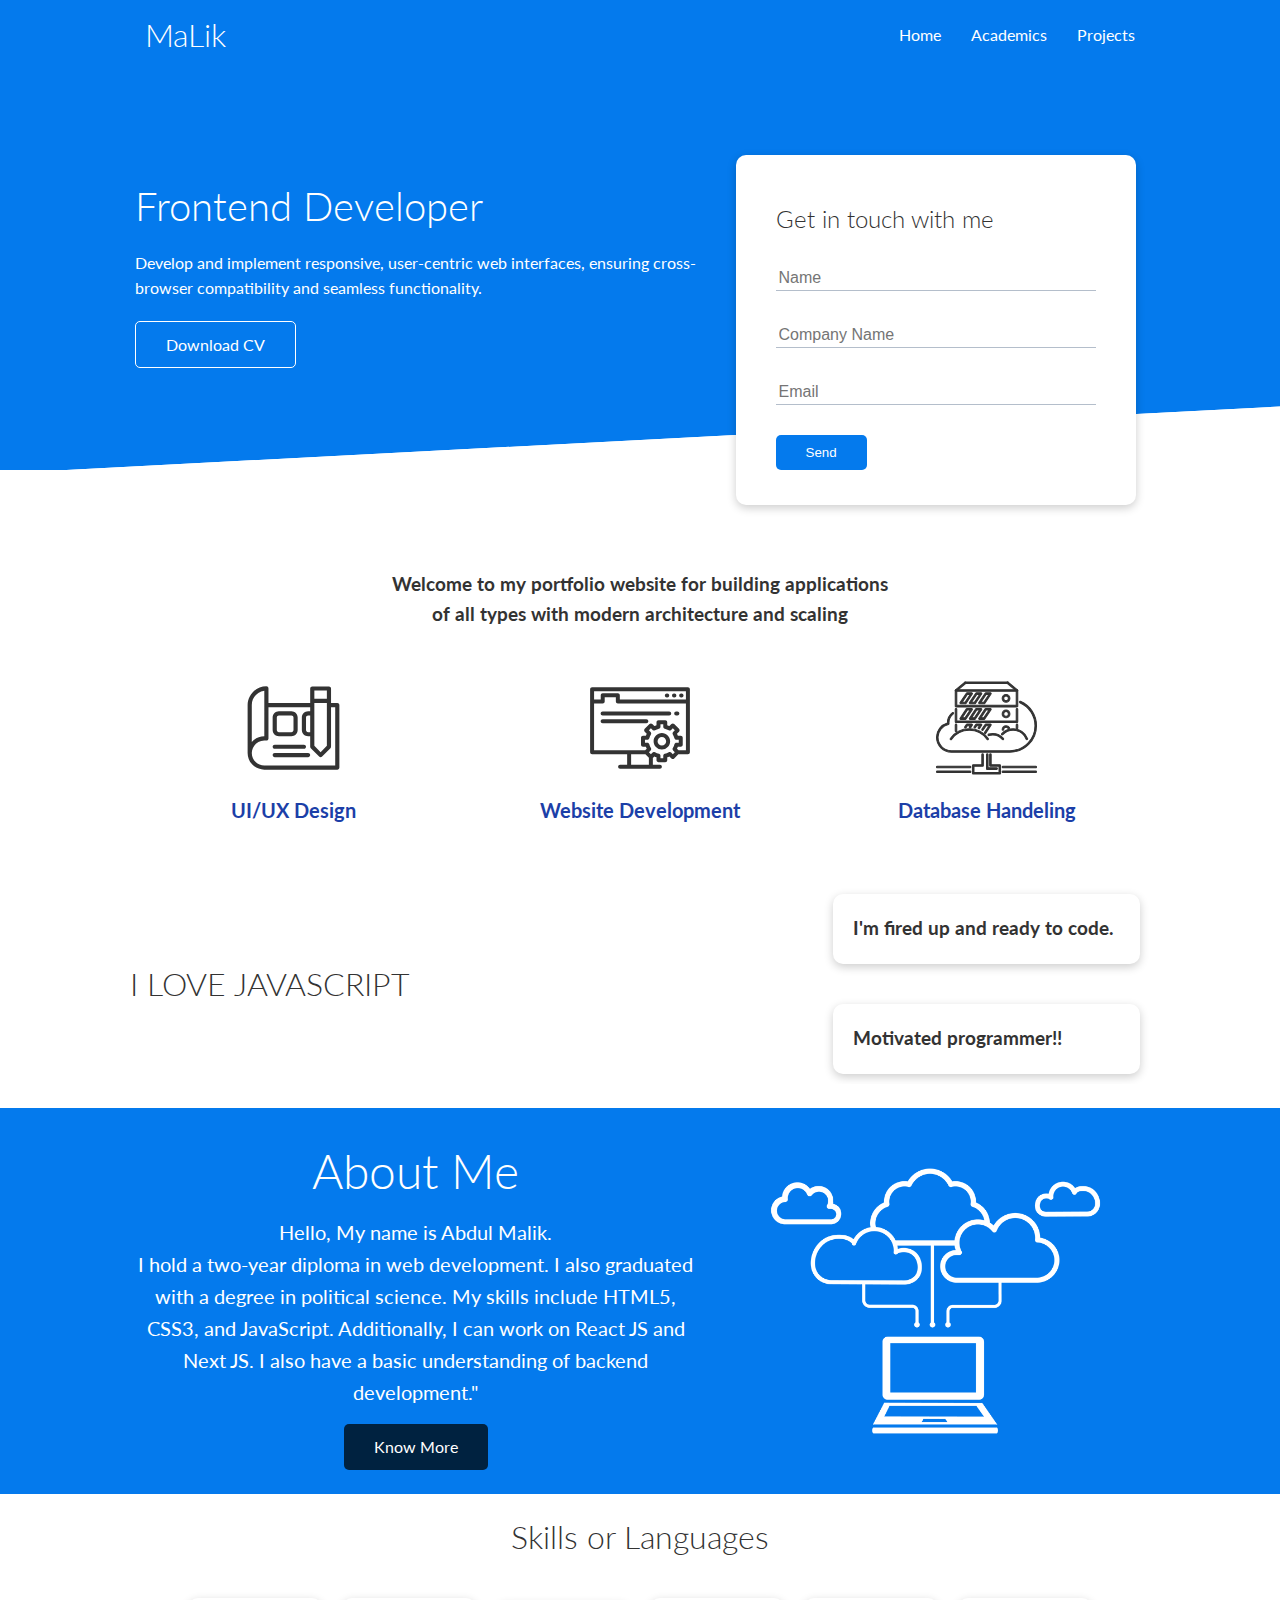
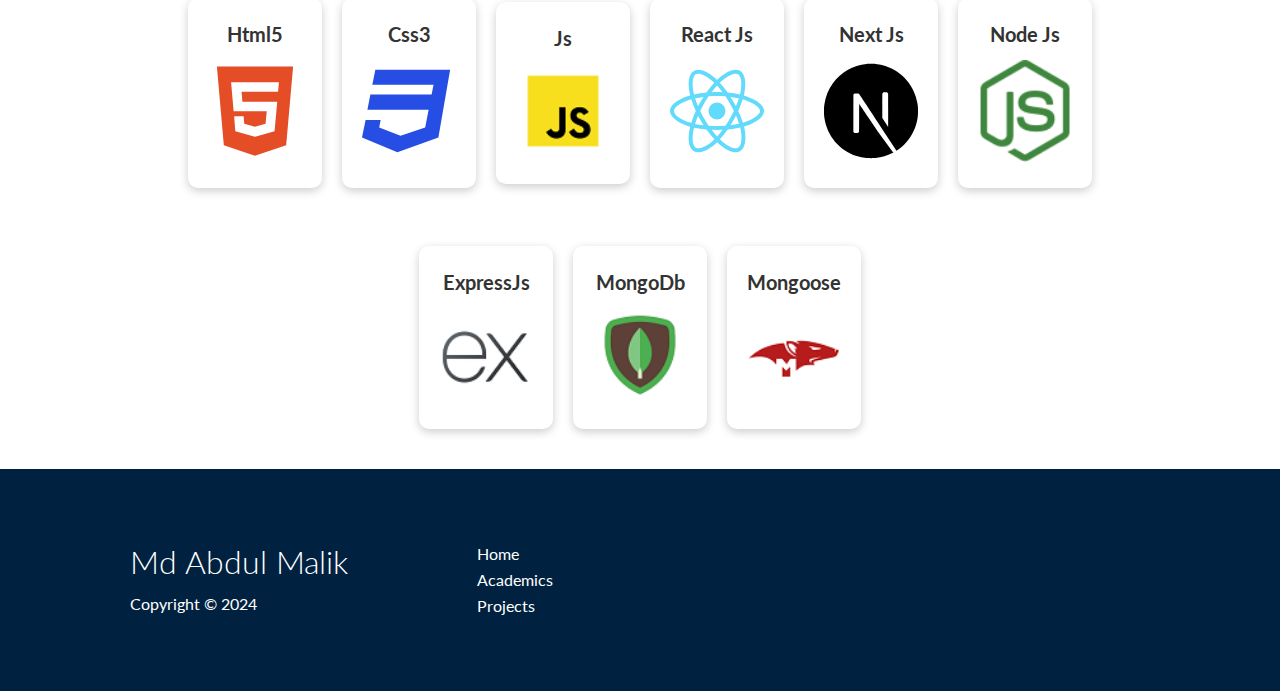
<file: index.html>
<!DOCTYPE html>
<html lang="en">
<head>
    <meta charset="UTF-8">
    <meta name="viewport" content="width=device-width, initial-scale=1.0">
    <link rel="stylesheet" href="https://cdnjs.cloudflare.com/ajax/libs/font-awesome/5.15.1/css/all.min.css" integrity="sha512-+4zCK9k+qNFUR5X+cKL9EIR+ZOhtIloNl9GIKS57V1MyNsYpYcUrUeQc9vNfzsWfV28IaLL3i96P9sdNyeRssA==" crossorigin="anonymous" />
    <link rel="stylesheet" href="css/utilities.css">
    <link rel="stylesheet" href="css/style.css">
    <title>Md Abdul Malik || Web Developer</title>
    <link rel="shortcut icon" href="./images/favicon.ico" type="image/x-icon">
</head>
<body>
    <!-- Navbar -->
    <div class="navbar">
        <div class="container flex">
             <h1 class="logo"><a href="index.html"> MaLik</a></h1>
            <nav>
                <ul>
                    <li><a href="index.html">Home</a></li>
                    <li><a href="academics.html">Academics</a></li>
                    <li><a href="project.html">Projects</a></li>
                </ul>
            </nav>
        </div>
    </div>
    
    <!-- Showcase -->
    <section class="showcase">
        <div class="container grid">
            <div class="showcase-text">
                <h1>Frontend Developer</h1>
                <p>
                    Develop and implement responsive, user-centric web interfaces, ensuring cross-browser compatibility and seamless functionality. </p>
                <a href="./images/malik_resume.jpg" class="btn btn-outline"  download>Download CV</a>
            </div>

            <div class="showcase-form card">
                <h2>Get in touch with me</h2>  
                 <form>
                    <div class="form-control">
                        <input type="text" name="name" placeholder="Name" required>
                    </div>
                    <div class="form-control">
                        <input type="text" name="company" placeholder="Company Name" required>
                    </div>
                    <div class="form-control">
                        <input type="email" name="email" placeholder="Email" required>
                    </div>
                    <input type="submit" value="Send" class="btn btn-primary">
                </form>
            </div>
        </div>
    </section>

    <!-- Stats -->
    <section class="stats">
        <div class="container">
            <h3 class="stats-heading text-center my-1">
                Welcome to my portfolio website for building applications of all types with modern architecture and scaling
            </h3>

            <div class="grid grid-3 text-center my-4">
                <div>
                    <!-- <i class="fas fa-server fa-3x"></i> -->
                     <img src="./images/uiux.svg" alt="" height="100px" width="100px">
                    <p class="text-secondary">UI/UX Design</p>
                </div>
                <div>
                    <img src="./images/frontend.svg" alt="" height="100px" width="100px">
              
                    <p class="text-secondary">Website Development</p>
                </div>
                <div>
                    <img src="./images/db.svg" alt="" height="100px" width="100px">
                    
                    <p class="text-secondary">Database Handeling</p>
                </div>
            </div>
        </div>
    </section>

    <!-- Cli -->
    <section class="cli">
        <div class="container grid">
            <!-- <img src="images/cli.png" alt=""> -->
             <h1>I LOVE JAVASCRIPT</h1>
            <div class="card">
                <h3>I'm fired up and ready to code.</h3>
            </div>
            <div class="card">
                <h3>Motivated programmer!!</h3>
            </div>
        </div>
    </section>

    <!-- Cloud -->
    <section class="cloud bg-primary my-2 py-2">
        <div class="container grid">
            <div class="text-center">
                <h2 class="lg">About Me</h2>
                <p class="lead my-1">Hello, My name is Abdul Malik. <br>
                    I hold a two-year diploma in web development. 
                   I also graduated with a degree in political science.
                    My skills include HTML5, CSS3, and JavaScript. Additionally, I can work on React JS and Next JS. I also have a basic understanding of backend development."</p>
                <a href="academics.html" class="btn btn-dark">Know More</a>
            </div>
            <img src="images/cloud.png" alt="">
        </div>
    </section>

    <!-- Languages -->
    <section class="languages">
        <h2 class="md text-center my-2">
            Skills or Languages
        </h2>
        <div class="container flex">
            <div class="card">
                <h4>Html5</h4>
                <img src="images/logos/html5.svg" alt="">
            </div>
            <div class="card">
                <h4>Css3</h4>
                <img src="images/logos/css3.svg" alt="">
              </div>
              <div class="card">
                <h4>Js</h4>
                <img src="images/logos/javascript.png" alt="">
              </div>
              <div class="card">
                <h4>React Js</h4>
                <img src="images/logos/reactjs.svg" alt="">
              </div>
              <div class="card">
                <h4>Next Js</h4>
                <img src="images/logos/nextjs.svg" alt="">
              </div>
              <div class="card">
                <h4>Node Js</h4>
                <img src="images/logos/node.png" alt="">
              </div>
              <div class="card">
                <h4>ExpressJs</h4>
                <img src="images/logos/express.png" alt="">
              </div>
              <div class="card">
                <h4>MongoDb</h4>
                <img src="images/logos/mongodb.png" alt="">
              </div>
              <div class="card">
                <h4>Mongoose</h4>
                <img src="images/logos/mongoose.png" alt="">
              </div>
        </div>
    </section>

    <!-- Footer -->
    <footer class="footer bg-dark py-5">
        <div class="container grid grid-3">
            <div>
                <h1>Md Abdul Malik </h1>
                <p>Copyright &copy; 2024</p>
            </div>
            <nav>
                <ul>
                    <li><a href="index.html">Home</a></li>
                    <li><a href="academics.html">Academics</a></li>
                    <li><a href="project.html">Projects</a></li>
                </ul>
            </nav>
            <div class="social">
                <a href="#"><i class="fab fa-github fa-2x"></i></a>
                <a href="#"><i class="fab fa-facebook fa-2x"></i></a>
                <a href="#"><i class="fab fa-instagram fa-2x"></i></a>
                <a href="#"><i class="fab fa-twitter fa-2x"></i></a>
            </div>
        </div>
    </footer>
</body>
<script src="./script.js">
  
  </script>
</html>
</file>
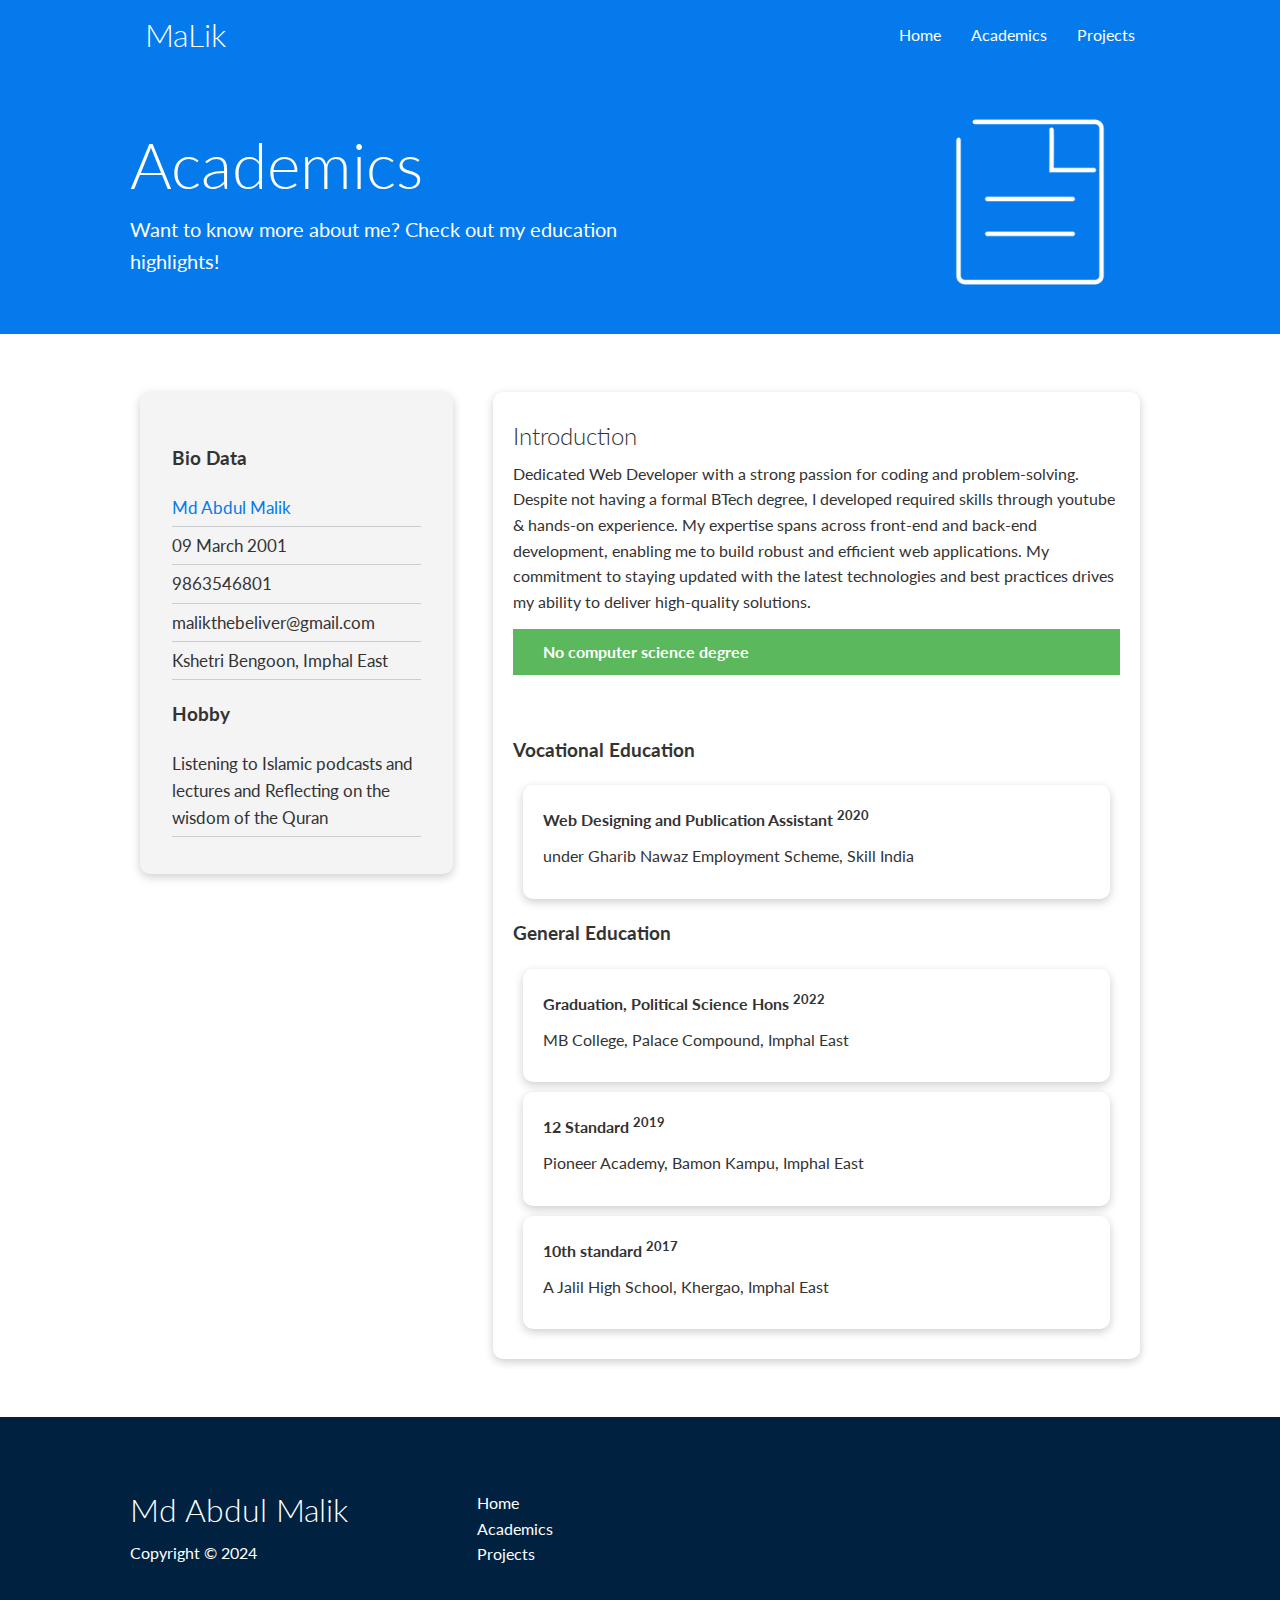
<file: academics.html>
<!DOCTYPE html>
<html lang="en">
<head>
    <meta charset="UTF-8">
    <meta name="viewport" content="width=device-width, initial-scale=1.0">
    <link rel="stylesheet" href="https://cdnjs.cloudflare.com/ajax/libs/font-awesome/5.15.1/css/all.min.css" integrity="sha512-+4zCK9k+qNFUR5X+cKL9EIR+ZOhtIloNl9GIKS57V1MyNsYpYcUrUeQc9vNfzsWfV28IaLL3i96P9sdNyeRssA==" crossorigin="anonymous" />
    <link rel="stylesheet" href="css/utilities.css">
    <link rel="stylesheet" href="css/style.css">
    <title>Md Abdul Malik || Web Developer</title>
    <link rel="shortcut icon" href="./images/favicon.ico" type="image/x-icon">
</head>
<body>
    <!-- Navbar -->
    <div class="navbar">
        <div class="container flex">
             <h1 class="logo"><a href="index.html"> MaLik</a></h1>
            <nav>
                <ul>
                    <li><a href="index.html">Home</a></li>
                    <li><a href="academics.html">Academics</a></li>
                    <li><a href="project.html">Projects</a></li>
                </ul>
            </nav>
        </div>
    </div>
    <!-- Head -->
    <section class="academics-head bg-primary py-3">
        <div class="container grid">
            <div>
                <h1 class="xl">Academics</h1>
                <p class="lead">
                    Want to know more about me? Check out my education highlights!
                </p>
            </div>
            <img src="images/docs.png" alt="">
        </div>
    </section>

    <!-- academics main -->
    <section class="academics-main my-4">
        <div class="container grid">
            <div class="card bg-light p-3">
                <h3 class="my-2">Bio Data</h3>
                <nav>
                    <ul>
                        <li><a class="text-primary" href="#">Md Abdul Malik</a></li>
                        <li><a href="#">09 March 2001</a></li>
                        <li><a href="ph:9863546801">9863546801</a></li>
							<li><a href="mailto:malikthebeliver@gmail.com">malikthebeliver@gmail.com</a></li>
                        <li><a href="#">Kshetri Bengoon, Imphal East</a></li>
                    </ul>
                </nav>

                <h3 class="my-2">Hobby</h3>
                <nav>
                    <ul>
							<li><a href="#">Listening to Islamic podcasts and lectures and Reflecting on the wisdom of the Quran</a></li>
							
                    </ul>
                </nav>
            </div>
            <div class="card">
                <h2>Introduction</h2>
                <p>Dedicated Web Developer with a strong passion for coding and problem-solving. Despite not having a formal BTech degree, I developed required skills through youtube & hands-on experience. My expertise spans across front-end and back-end development, enabling me to build robust and efficient web applications. My commitment to staying updated with the latest technologies and best practices drives my ability to deliver high-quality solutions.</p>

                <div class="alert alert-success">
                    <i class="fas fa-info"></i> No computer science degree
                </div>
<br>
               

                <h3>Vocational Education</h3>
                <div class="card">
                    <h4> Web Designing and Publication Assistant  <sup>2020</sup></h4>
                    <p>under Gharib Nawaz Employment Scheme, Skill India</p>
                </div>

                <h3>General Education</h3>
                <div class="card">
                    <h4>Graduation, Political Science Hons <sup>2022</sup></h4>
                    <p>MB College, Palace Compound, Imphal East</p>
                </div>
                <div class="card">
                    <h4>12 Standard <sup>2019</sup></h4>
                    <p>Pioneer Academy, Bamon Kampu, Imphal East</p>
                </div>
                <div class="card">
                    <h4>10th standard <sup>2017</sup></h4>
                    <p>A Jalil High School, Khergao, Imphal East</p>
                </div>
                
              
              

            </div>
        </div>
    </section>
    

  <!-- Footer -->
  <footer class="footer bg-dark py-5">
    <div class="container grid grid-3">
        <div>
            <h1>Md Abdul Malik </h1>
            <p>Copyright &copy; 2024</p>
        </div>
        <nav>
            <ul>
                <li><a href="index.html">Home</a></li>
                <li><a href="academics.html">Academics</a></li>
                <li><a href="project.html">Projects</a></li>
            </ul>
        </nav>
        <div class="social">
            <a href="#"><i class="fab fa-github fa-2x"></i></a>
            <a href="#"><i class="fab fa-facebook fa-2x"></i></a>
            <a href="#"><i class="fab fa-instagram fa-2x"></i></a>
            <a href="#"><i class="fab fa-twitter fa-2x"></i></a>
        </div>
    </div>
</footer>
</body>
</html>
</file>
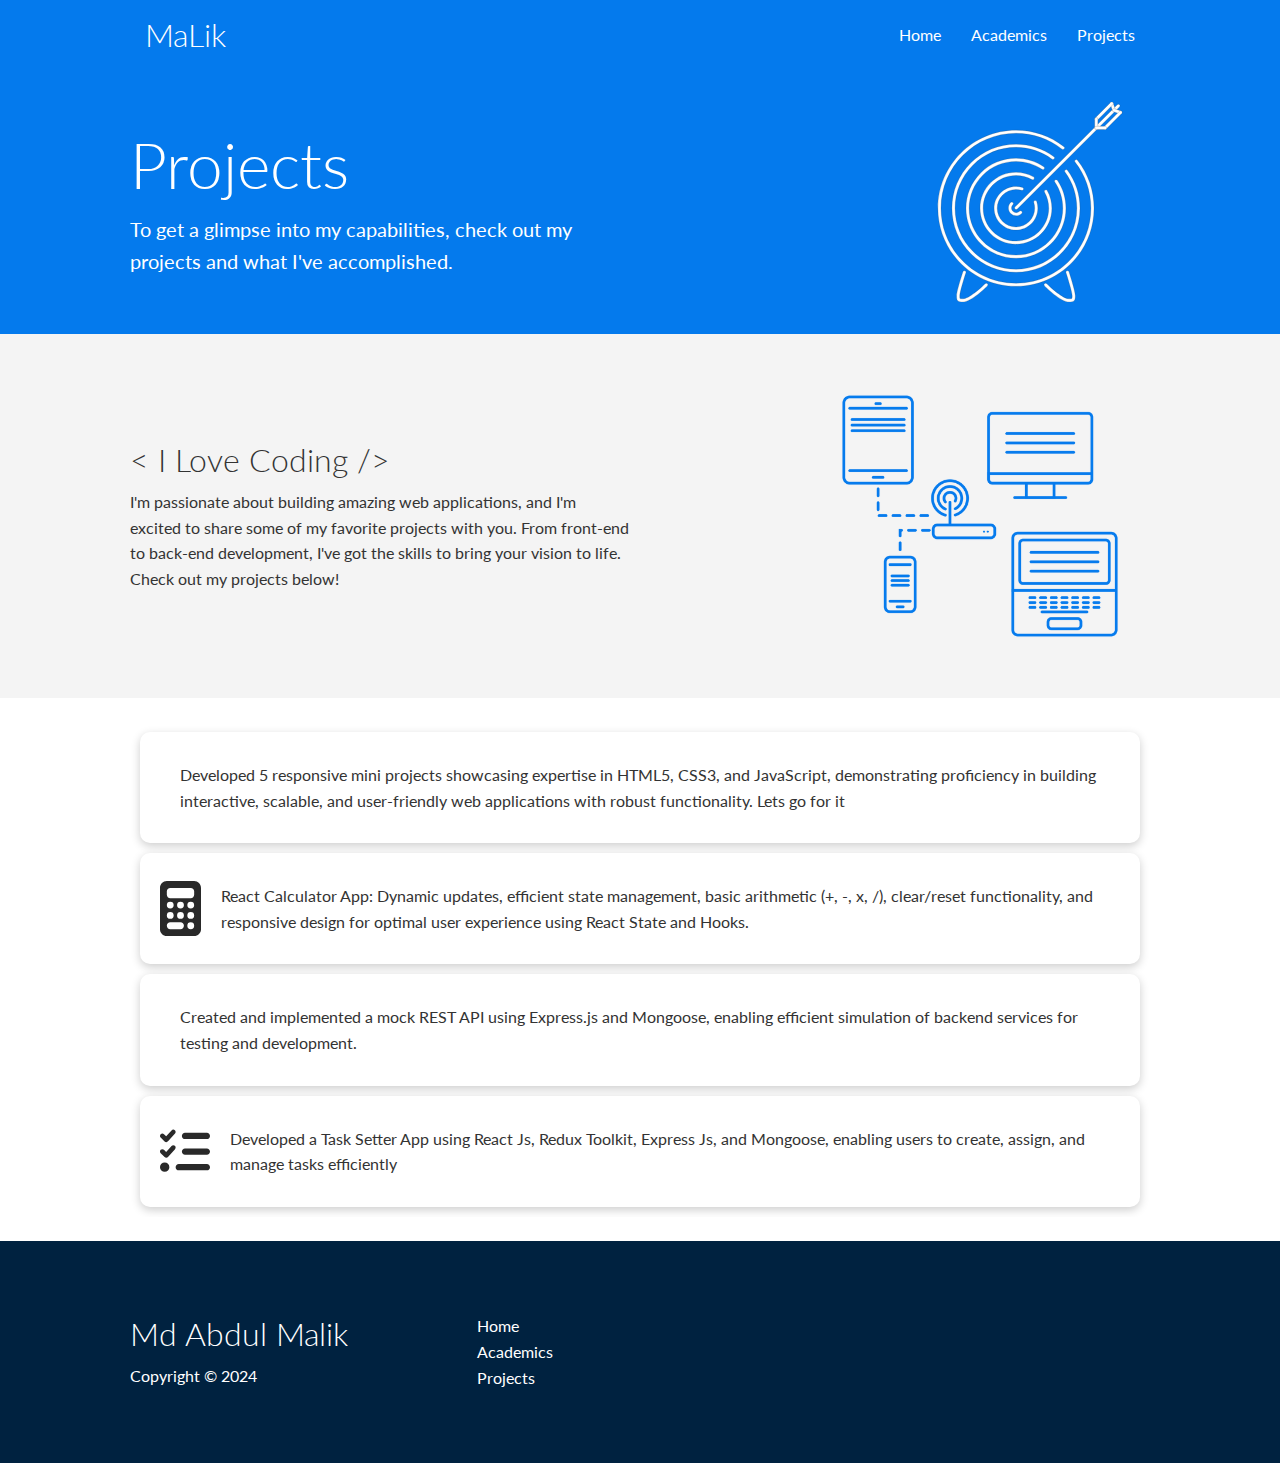
<file: project.html>
<!DOCTYPE html>
<html lang="en">
<head>
    <meta charset="UTF-8">
    <meta name="viewport" content="width=device-width, initial-scale=1.0">
    <link rel="stylesheet" href="https://cdnjs.cloudflare.com/ajax/libs/font-awesome/5.15.1/css/all.min.css" integrity="sha512-+4zCK9k+qNFUR5X+cKL9EIR+ZOhtIloNl9GIKS57V1MyNsYpYcUrUeQc9vNfzsWfV28IaLL3i96P9sdNyeRssA==" crossorigin="anonymous" />
    <link rel="stylesheet" href="css/utilities.css">
    <link rel="stylesheet" href="css/style.css">
    <title>Md Abdul Malik || Web Developer </title>
    <link rel="shortcut icon" href="./images/favicon.ico" type="image/x-icon">
</head>
<body>
       <!-- Navbar -->
       <div class="navbar">
        <div class="container flex">
             <h1 class="logo"><a href="index.html"> MaLik</a></h1>
            <nav>
                <ul>
                    <li><a href="index.html">Home</a></li>
                    <li><a href="academics.html">Academics</a></li>
                    <li><a href="project.html">Projects</a></li>
                </ul>
            </nav>
        </div>
    </div>

    <!-- Head -->
    <section class="project-head bg-primary py-3">
        <div class="container grid">
            <div>
                <h1 class="xl">Projects</h1>
                <p class="lead">
                    To get a glimpse into my capabilities, check out my projects and what I've accomplished.
                </p>
            </div>
            <img src="images/server.svg" alt="">
        </div>
    </section>

    <!-- Sub head -->
    <section class="project-sub-head bg-light py-3">
        <div class="container grid">
            <div>
                <h1 class="md">&lt; I Love Coding /&gt;</h1>
                <p>
                    I'm passionate about building amazing web applications, and I'm excited to share some of my favorite projects with you. From front-end to back-end development, I've got the skills to bring your vision to life. Check out my projects below!
                </p>
            </div>
            <img src="images/server2.png" alt="">
        </div>
    </section>

    <section class="project-main my-2">
        <div class="container">
            <div class="card flex">
                <i class="fas fa-laptop-code fa-3x"></i>
                    <p>Developed 5 responsive mini projects showcasing expertise in HTML5, CSS3, and JavaScript, demonstrating proficiency in building interactive, scalable, and user-friendly web applications with robust functionality. <a href="">Lets go for it</a></p>
                   
            </div>
            <div class="card flex">
               <img src="images/calculator.svg" alt="">
                <p>
                    React Calculator App: Dynamic updates, efficient state management, basic arithmetic (+, -, x, /), clear/reset functionality, and responsive design for optimal user experience using React State and Hooks.
                </p>
            </div>
            <div class="card flex">
                <i class="fas fa-database fa-3x"></i>
                <p>
                    Created and implemented a mock REST API using Express.js and Mongoose, enabling efficient simulation of backend services for testing and development.
                </p>
            </div>
            <div class="card flex">
                <img src="images/task.svg" alt="">
                <p>
                    Developed a Task Setter App using React Js, Redux Toolkit, Express Js, and Mongoose, enabling users to create, assign, and manage tasks efficiently
                </p>
            </div>
   
        </div>
    </section>

    
    <!-- Footer -->
    <footer class="footer bg-dark py-5">
        <div class="container grid grid-3">
            <div>
                <h1>Md Abdul Malik </h1>
                <p>Copyright &copy; 2024</p>
            </div>
            <nav>
                <ul>
                    <li><a href="index.html">Home</a></li>
                    <li><a href="academics.html">Academics</a></li>
                    <li><a href="project.html">Projects</a></li>
                </ul>
            </nav>
            <div class="social">
                <a href="#"><i class="fab fa-github fa-2x"></i></a>
                <a href="#"><i class="fab fa-facebook fa-2x"></i></a>
                <a href="#"><i class="fab fa-instagram fa-2x"></i></a>
                <a href="#"><i class="fab fa-twitter fa-2x"></i></a>
            </div>
        </div>
    </footer>
</body>
</html>
</file>
<file: css/utilities.css>
.container {
  max-width: 1100px;
  margin: 0 auto;
  overflow: auto;
  padding: 0 40px;
}

.card {
  background-color: #fff;
  color: #333;
  border-radius: 10px;
  box-shadow: 0 3px 10px rgba(0, 0, 0, 0.2);
  padding: 20px;
  margin: 10px;
}

.btn {
  display: inline-block;
  padding: 10px 30px;
  cursor: pointer;
  background: var(--primary-color);
  color: #fff;
  border: none;
  border-radius: 5px;
}

.btn-outline {
  background-color: transparent;
  border: 1px #fff solid;
}

.btn:hover {
  transform: scale(0.98);
}

/* Backgrounds & colored buttons */
.bg-primary,
.btn-primary {
  background-color: var(--primary-color);
  color: #fff;
}

.bg-secondary,
.btn-secondary {
  background-color: var(--secondary-color);
  color: #fff;
}

.bg-dark,
.btn-dark {
  background-color: var(--dark-color);
  color: #fff;
}

.bg-light,
.btn-light {
  background-color: var(--light-color);
  color: #333;
}

.bg-primary a,
.btn-primary a,
.bg-secondary a,
.btn-secondary a,
.bg-dark a,
.btn-dark a {
  color: #fff;
}

/* Text colors */
.text-primary {
  color: var(--primary-color);
}

.text-secondary {
  color: var(--secondary-color);
}

.text-dark {
  color: var(--dark-color);
}

.text-light {
  color: var(--light-color);
}

/* Text sizes */
.lead {
  font-size: 20px;
}

.sm {
  font-size: 1rem;
}

.md {
  font-size: 2rem;
}

.lg {
  font-size: 3rem;
}

.xl {
  font-size: 4rem;
}

.text-center {
  text-align: center;
}

/* Alert */
.alert {
  background-color: var(--light-color);
  padding: 10px 20px;
  font-weight: bold;
  margin: 15px 0;
}

.alert i {
  margin-right: 10px;
}

.alert-success {
  background-color: var(--success-color);
  color: #fff;
}

.alert-error {
  background-color: var(--error-color);
  color: #fff;
}

.flex {
  display: flex;
  justify-content: center;
  align-items: center;
  height: 100%;
}

.grid {
  display: grid;
  grid-template-columns: repeat(2, 1fr);
  gap: 20px;
  justify-content: center;
  align-items: center;
  height: 100%;
}

.grid-3 {
  grid-template-columns: repeat(3, 1fr);
}

/* Margin */
.my-1 {
  margin: 1rem 0;
}

.my-2 {
  margin: 1.5rem 0;
}

.my-3 {
  margin: 2rem 0;
}

.my-4 {
  margin: 3rem 0;
}

.my-5 {
  margin: 4rem 0;
}

.m-1 {
  margin: 1rem;
}

.m-2 {
  margin: 1.5rem;
}

.m-3 {
  margin: 2rem;
}

.m-4 {
  margin: 3rem;
}

.m-5 {
  margin: 4rem;
}

/* Padding */
.py-1 {
  padding: 1rem 0;
}

.py-2 {
  padding: 1.5rem 0;
}

.py-3 {
  padding: 2rem 0;
}

.py-4 {
  padding: 3rem 0;
}

.py-5 {
  padding: 4rem 0;
}

.p-1 {
  padding: 1rem;
}

.p-2 {
  padding: 1.5rem;
}

.p-3 {
  padding: 2rem;
}

.p-4 {
  padding: 3rem;
}

.p-5 {
  padding: 4rem;
}
</file>
<file: css/style.css>
@import url('https://fonts.googleapis.com/css2?family=Lato:wght@300&display=swap');

:root {
  --primary-color: #047aed;
  --secondary-color: #1c3fa8;
  --dark-color: #002240;
  --light-color: #f4f4f4;
  --success-color: #5cb85c;
  --error-color: #d9534f;
}

* {
  box-sizing: border-box;
  padding: 0;
  margin: 0;
}

body {
  font-family: 'Lato', sans-serif;
  color: #333;
  line-height: 1.6;
}

ul {
  list-style-type: none;
}

a {
  text-decoration: none;
  color: #333;
}
h1,
h2 {
  font-weight: 300;
  line-height: 1.2;
  margin: 10px 0;
}

p {
  margin: 10px 0;
}

img {
  width: 100%;
}

code,
pre {
  background: #333;
  color: #fff;
  padding: 10px;
}

.hidden {
  visibility: hidden;
  height: 0;
}

/* Navbar */
.navbar {
  background-color: var(--primary-color);
  color: #fff;
  height: 70px;
}

.navbar ul {
  display: flex;
}

.navbar a {
  color: #fff;
  padding: 10px;
  margin: 0 5px;
}

.navbar ul a:hover {
  border-bottom: 2px #fff solid;
}

.navbar .flex {
  justify-content: space-between;
}

/* Showcase */
.showcase {
  height: 400px;
  background-color: var(--primary-color);
  color: #fff;
  position: relative;
}

.showcase h1 {
  font-size: 40px;
}

.showcase p {
  margin: 20px 0;
}

.showcase .grid {
  overflow: visible;
  grid-template-columns: 55% auto;
  gap: 30px;
}

.showcase-text {
  animation: slideInFromLeft 1s ease-in;
}

.showcase-form {
  position: relative;
  top: 60px;
  height: 350px;
  width: 400px;
  padding: 40px;
  z-index: 100;
  justify-self: flex-end;
  animation: slideInFromRight 1s ease-in;
}

.showcase-form .form-control {
  margin: 30px 0;
}

.showcase-form input[type='text'],
.showcase-form input[type='email'] {
  border: 0;
  border-bottom: 1px solid #b4becb;
  width: 100%;
  padding: 3px;
  font-size: 16px;
}

.showcase-form input:focus {
  outline: none;
}

.showcase::before,
.showcase::after {
  content: '';
  position: absolute;
  height: 100px;
  bottom: -70px;
  right: 0;
  left: 0;
  background: #fff;
  transform: skewY(-3deg);
  -webkit-transform: skewY(-3deg);
  -moz-transform: skewY(-3deg);
  -ms-transform: skewY(-3deg);
}

/* Stats */
.stats {
  padding-top: 100px;
  animation: slideInFromBottom 1s ease-in;
}

.stats-heading {
  max-width: 500px;
  margin: auto;
}

.stats .grid h3 {
  font-size: 35px;
}

.stats .grid p {
  font-size: 20px;
  font-weight: bold;
}

/* Cli */
.cli .grid {
  grid-template-columns: repeat(3, 1fr);
  grid-template-rows: repeat(2, 1fr);
}

.cli .grid > *:first-child {
  grid-column: 1 / span 2;
  grid-row: 1 / span 2;
}

/* Cloud */
.cloud .grid {
  grid-template-columns: 4fr 3fr;
}

/* Languages */

.languages .flex {
  flex-wrap: wrap;
}

.languages .card {
  text-align: center;
  margin: 18px 10px 40px;
  transition: transform 0.2s ease-in;
}

.languages .card h4 {
  font-size: 20px;
  margin-bottom: 10px;
}

.languages .card:hover {
  transform: translateY(-15px);
}

/* project */
.project-head img,
.academics-head img {
  width: 200px;
  justify-self: flex-end;
}

.project-sub-head img {
  width: 300px;
  justify-self: flex-end;
}

.project-main .card > i,img {
  margin-right: 20px;
}


.project-main img{
  height: 55px;
  width: 50px;
}

/* academics */
.academics-main h3 {
  margin: 20px 0;
}

.academics-main .grid {
  grid-template-columns: 1fr 2fr;
  align-items: flex-start;
}

.academics-main nav li {
  font-size: 17px;
  padding-bottom: 5px;
  margin-bottom: 5px;
  border-bottom: 1px #ccc solid;
}

.academics-main a:hover {
  font-weight: bold;
}

/* Footer */
.footer .social a {
  margin: 0 10px;
}

.fa-github:hover {
  color: #000000;
}

.fa-facebook:hover {
  color: #1773EA;
}

.fa-instagram:hover {
  color: #B32E87;
}

.fa-twitter:hover {
  color: #1C9CEA;
}

/* Animations */
@keyframes slideInFromLeft {
  0% {
    transform: translateX(-100%);
  }

  100% {
    transform: translateX(0);
  }
}

@keyframes slideInFromRight {
  0% {
    transform: translateX(100%);
  }

  100% {
    transform: translateX(0);
  }
}

@keyframes slideInFromTop {
  0% {
    transform: translateY(-100%);
  }

  100% {
    transform: translateX(0);
  }
}

@keyframes slideInFromBottom {
  0% {
    transform: translateY(100%);
  }

  100% {
    transform: translateX(0);
  }
}
@media (max-width: 1000px){

  .showcase-form{
    width: 340px;
  }
}

/* Tablets and under */
@media (max-width: 768px) {
  .grid,
  .showcase .grid,
  .stats .grid,
  .cli .grid,
  .cloud .grid,
  .project-main .grid,
  .academics-main .grid {
    grid-template-columns: 1fr;
    grid-template-rows: 1fr;
  }

  .showcase {
    height: auto;
  }

  .showcase-text {
    text-align: center;
    margin-top: 40px;
    animation: slideInFromTop 1s ease-in;
  }

  .showcase-form {
    justify-self: center;
    margin: auto;
    animation: slideInFromBottom 1s ease-in;
  }

  .cli .grid > *:first-child {
    grid-column: 1;
    grid-row: 1;
  }

  .project-head,
  .project-sub-head,
  .academics-head {
    text-align: center;
  }

  .project-head img,
  .project-sub-head img,
  .academics-head img {
    justify-self: center;
  }

}




/* Mobile */
@media (max-width: 500px) {
  .navbar {
    height: 110px;
  }

  .navbar .flex {
    flex-direction: column;
  }

  .navbar ul {
    padding: 10px;
    background-color: rgba(0, 0, 0, 0.1);
  }
  
  .showcase-form {
    width: 300px;
  }

}
</file>
